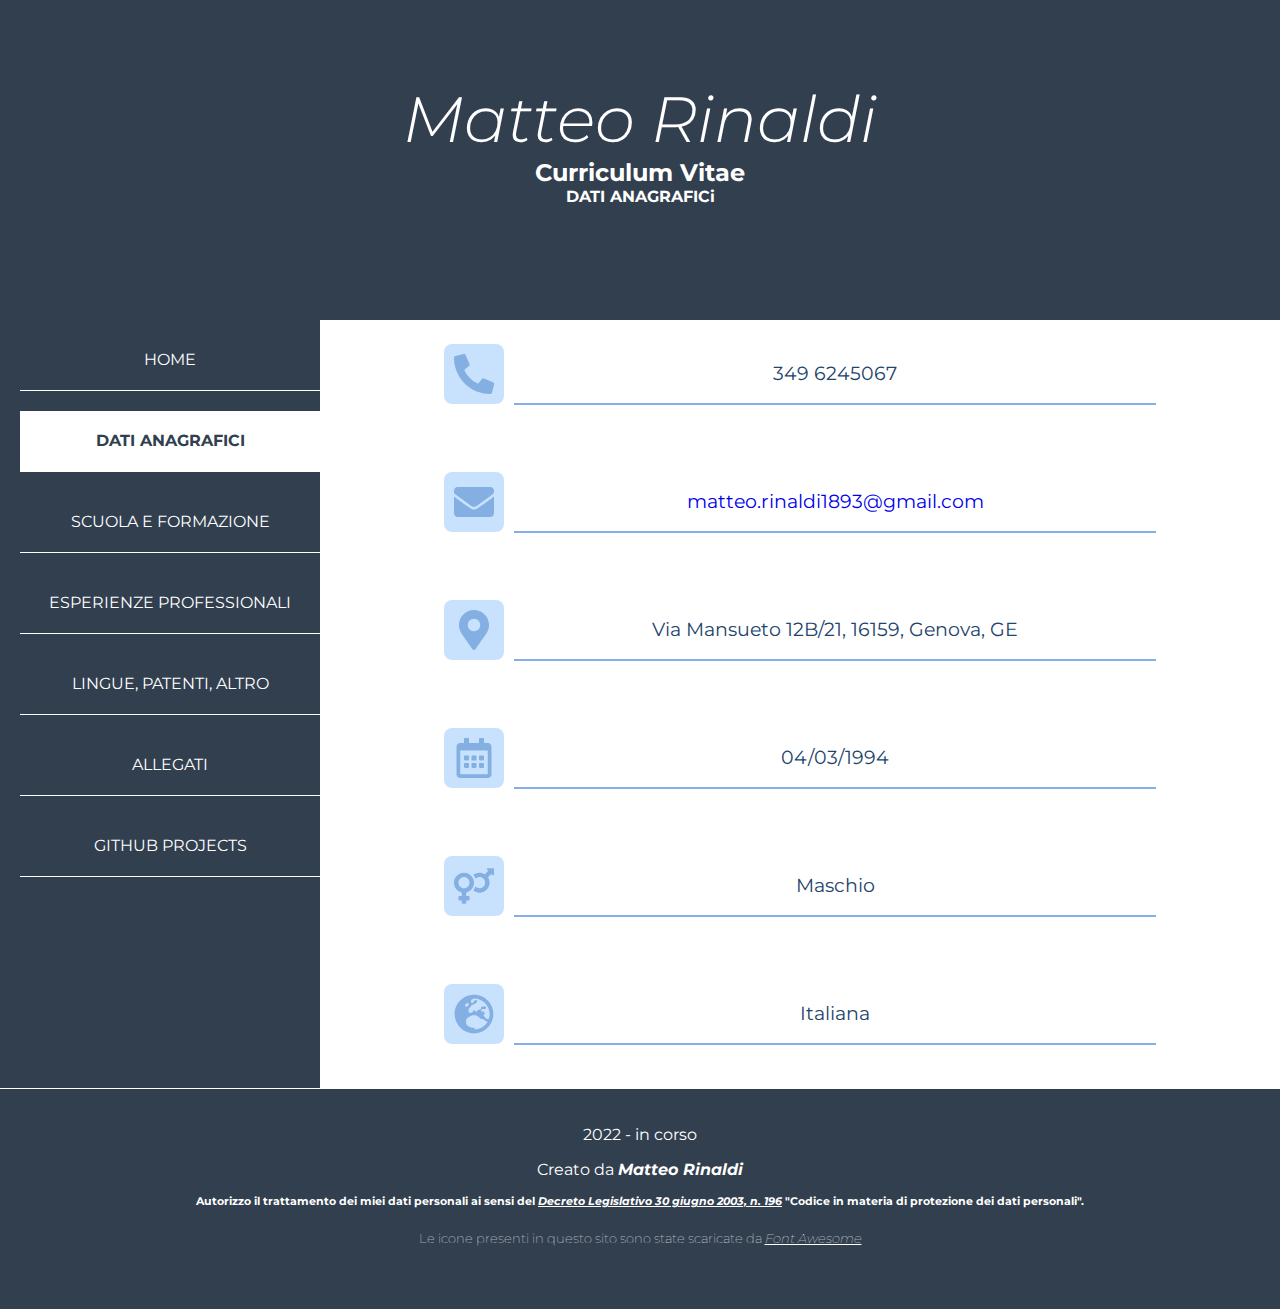
<file: datiAnagrafici.html>
<!DOCTYPE html>
<html lang='it'>

<head>
    <meta charset='UTF-8'>
    <meta http-equiv='X-UA-Compatible' content='IE=edge'>
    <meta name='viewport' content='width=device-width, initial-scale=1.0'>
    <link rel='shortcut icon' href='./icons/cv-icon-transparent.png' type='image/x-icon'>
    <title>Curriculum Matteo Rinaldi</title>
    <link rel="stylesheet" href="./css/style.css">
    <link rel="stylesheet" href="./css/styleMobile.css">
    <link rel="stylesheet" href="./css/styleAnagrafica.css">
    <link rel="stylesheet" href="./css/styleMobileAnagrafica.css">
</head>

<body>
    <div class='main-container'>
        <div class='header-div'>
            <h1 class='header-title'>Matteo Rinaldi</h1>
            <h2 class='header-subtitle'>Curriculum Vitae</h2>
            <h4>DATI ANAGRAFICi</h4>
        </div>
        <img class='menu-mobile-icon' src='./icons/best-icons/bars-solid.svg' onclick='myFunction();' alt=''>
        <div id='nav-menu-div' class='nav-menu-div'>
            <a class='menu-element' href='index.html'>HOME</a>
            <a class='menu-element-current' href='datiAnagrafici.html'>DATI ANAGRAFICI</a>
            <a class='menu-element' href='studiScolastici.html'>SCUOLA E FORMAZIONE</a>
            <a class='menu-element' href='esperienzeProfessionali.html'>ESPERIENZE PROFESSIONALI</a>
            <a class='menu-element' href='linguePatentialtro.html'>LINGUE, PATENTI, ALTRO</a>
            <a class="menu-element" href="allegati.html">ALLEGATI</a>
            <a class="menu-element" href="githubProjects.html">GITHUB PROJECTS</a>
        </div>
        <div class='content-div'>
            <div id='content-flex' class='content-flex'>

                <div id='data-item' class='data-item'>
                    <div id='icon-div' class='icon-div'>
                        <img id='icon-img' class='icon-img' src='./icons/best-icons/phone-alt-solid.svg' alt='Logo'>
                    </div>
                    <div id='data-div' class='data-div'>
                        <span id='data-text' class='data-text'>349 6245067</span>
                    </div>
                </div>

                <div id='data-item' class='data-item'>
                    <div id='icon-div' class='icon-div'>
                        <img id='icon-img' class='icon-img' src='./icons/best-icons/envelope-solid.svg' alt='Logo'>
                    </div>
                    <div id='data-div' class='data-div'>
                        <span id='data-text' class='data-text'>
                            <a class='mail-contact-link'href='mailto:matteo.rinaldi1893@gmail.com'>matteo.rinaldi1893@gmail.com</a>
                        </span>
                    </div>
                </div>

                <div id='data-item' class='data-item'>
                    <div id='icon-div' class='icon-div'>
                        <img id='icon-img' class='icon-img' src='./icons/best-icons/map-marker-alt-solid.svg'
                            alt='Logo'>
                    </div>
                    <div id='data-div' class='data-div'>
                        <span id='data-text' class='data-text'>Via Mansueto 12B/21, 16159, Genova, GE</span>
                    </div>
                </div>

                <div id='data-item' class='data-item'>
                    <div id='icon-div' class='icon-div'>
                        <img id='icon-img' class='icon-img' src='./icons/best-icons/calendar-alt-regular.svg'
                            alt='Logo'>
                    </div>
                    <div id='data-div' class='data-div'>
                        <span id='data-text' class='data-text'>04/03/1994</span>
                    </div>
                </div>

                <div id='data-item' class='data-item'>
                    <div id='icon-div' class='icon-div'>
                        <img id='icon-img' class='icon-img' src='./icons/best-icons/venus-mars-solid.svg' alt='Logo'>
                    </div>
                    <div id='data-div' class='data-div'>
                        <span id='data-text' class='data-text'>Maschio</span>
                    </div>
                </div>

                <div id='data-item' class='data-item'>
                    <div id='icon-div' class='icon-div'>
                        <img id='icon-img' class='icon-img' src='./icons/best-icons/globe-europe-solid.svg' alt='Logo'>
                    </div>
                    <div id='data-div' class='data-div'>
                        <span id='data-text' class='data-text'>Italiana</span>
                    </div>
                </div>

            </div>
        </div>
        <div class="footer-div">
            <p>
                2022 - in corso
            </p>
            <p style="margin-top: 0;">
                Creato da <strong><em>Matteo Rinaldi</em></strong>
            </p>
            <p style="margin-top: 15px;">
                <h6>
                    Autorizzo il trattamento dei miei dati personali ai sensi del 
                    <a href="https://web.camera.it/parlam/leggi/deleghe/03196dl.htm" target="_blank">Decreto Legislativo 30 giugno 2003, n. 196</a>
                    "Codice in materia di protezione dei dati personali".
                </h6>
                <h5 style="font-weight: 100;">
                    Le icone presenti in questo sito sono state scaricate da <a href="https://fontawesome.com/">Font Awesome</a>
                </h5>
            </p>
        </div>
    </div>
</body>
<script src='script.js'></script>
</html>
</file>
<file: css/style.css>
@import url('https://fonts.googleapis.com/css2?family=Montserrat:ital,wght@0,300;0,600;1,300&display=swap');

/*

font-family: 'Montserrat', sans-serif;

Colori:
        - Sfondo div: #323F4F
        - Icone: #84AFE3
        - Testo content div: #22436B

*/

html {
    height: 100%;
}

body {
    margin: 0px;
    height: 100%;
    font-family: 'Montserrat', sans-serif;
}

.menu-mobile-icon {
    display: none; 
}

.main-container {
    display: grid;
    grid-template-columns: 25% 75%;
    /* grid-template-rows: 2fr 3fr 1fr; */
    /* grid-template-rows: 25% 3fr 1fr; */
    /* grid-template-rows: 25% 65% 10%; */
    grid-template-rows: 320px 3fr 220px;
    grid-template-areas: "header header"
                         "menu content"
                         "footer footer";
    min-height: 100%;
}

.header-div {
    background-color: #323F4F;
    grid-area: header;
    padding: 80px;
    margin: 0px;
    color: white;
    text-align: center;
}

.header-title {
    font-size: 4em;
    font-weight: 300;
    font-style: italic;
    margin: 0px;
}

.nav-menu-div {
    background-color: #323F4F;
    grid-area: menu;
    min-height: 500px;
    height: 100%;
    text-align: center;
}

.menu-element {
    height: 40px;
    display: block;
    color: white;
    text-decoration: none;
    padding: 10px;
    margin-top: 10px;
    margin-bottom: 20px;
    margin-left: 20px;
    margin-right: 0px;
    align-items: center;
    line-height: 40px;
    border-bottom: 1px solid white;
}

.menu-element-current {
    height: 40px;
    display: block;
    background-color: white;
    color: #323F4F;
    text-decoration: none;
    padding: 10px;
    margin-top: 10px;
    margin-bottom: 20px;
    margin-left: 20px;
    margin-right: 0px;
    align-items: center;
    line-height: 40px;
    font-weight: bold;
    border-bottom: 1px solid white;
}

.menu-element:hover {
    background-color: white;
    color: #323F4F;
}

.content-div {
    background-color: white;
    grid-area: content;
    text-align: center;
    color: #22436B;
    display: flex;
    flex-wrap: wrap;
    justify-content: center;
    align-items: center;
}

.home-content-container {
    width: 100%;
    height: 100%;
    display: flex;
    align-items: center;
    /* background-color: orange; */
}

.home-content-photo {
    /* background-color: palegreen; */
    height: 80%;
    width: 40%;
    display: flex;
    align-items: center;
}

.photo-container {
    width: 261px;
    height: 350px;
    margin-left: auto;
    margin-right: auto;
    background-image: url(../icons/mia-foto.jpg);
    background-size: cover;
    background-position: center center;
    /* border: 1px solid black; */
}

.home-content-info {
    height: 80%;
    width: 60%;
    display: flex;
    align-items: center;
    /* border: 1px solid tomato; */
}

.study-name-vote {
    width: 90%;
    height: 90%;
    border: 4px solid #84AFE3;
    border-radius: 15px;
}

.study-name {
    width: 100%;
    height: 50%;
    /* border: 1px solid red; */
}

.study-name h1 {
    font-size: 50px;
}

.study-vote {
    height: 50%;
    /* border: 1px solid blue; */
}

.study-vote h2 {
    font-size: 80px;
    
    display: inline-block;
}

.study-vote h4 {
    font-size: 20px;
    display: inline-block;
}

h1, h2, h3, h4, h6 {
    margin: 0px;
}

.footer-div {
    background-color: #323F4F;
    grid-area: footer;
    padding: 20px;
    color: white;
    text-align: center;
    position: relative;
    top: 1px;
}

.footer-div a {
    color: white;
    font-style: italic;
}
</file>
<file: css/styleMobile.css>
@media (max-width: 480px) {
    html {
        height: 100%;
    }
    
    body {
        margin: 0px;
        height: 100%;
        font-family: 'Montserrat', sans-serif;
        display: flex;
        justify-content: center;
    }
    .main-container {
        display: grid;
        grid-template-columns: 100%;
        grid-template-rows: 25% auto 3fr 1fr;
        grid-template-areas: "header"
                             "menu"
                             "content"
                             "footer";
        min-height: 100%;
    }
    .header-div {
        background-color: #323F4F;
        grid-area: header;
        padding: 40px;
        margin: 0px;
        color: white;
        text-align: center;
    }
    .header-subtitle {
        font-size: 0.9em;
    }
    .menu-mobile-icon {
        display: inline-block;
        position: absolute;
        top: 10px;
        left: 10px;
        width: 30px;
    }
    .header-title {
        font-size: 2em;
        font-weight: 300;
        font-style: italic;
        margin: 0px;
    }
    .nav-menu-div {
        display: none;
        grid-area: menu;
        min-height: 570px;
        height: 100%;
    }
    .menu-element {
        margin-right: 20px;
    }
    .menu-element-current {
        margin-right: 20px;
    }
    .content-div {
        grid-area: content;
    }
    .home-content-container {
        display: flex;
        flex-direction: column;
        justify-content: center;
    }

    .study-name h1 {
        font-size: 2em;
    }
    .study-vote h2 {
        font-size: 40px;
        
        display: inline-block;
    }
    
    .study-vote h4 {
        font-size: 15px;
        display: inline-block;
    }
    .study-name-vote {
        width: 100%;
        height: auto;
        margin-top: 30px;
        margin-bottom: 30px;
    }
    .home-content-photo {
        width: 80%;
    }
    .home-content-info {
        width: 90%;
    }
    h6 {
        margin-bottom: 20px;
    }
    .footer-div {
        background-color: #323F4F;
        grid-area: footer;
        padding: 30px;
        color: white;
        text-align: center;
        position: relative;
        top: 1px;
    }

    
}
</file>
<file: css/styleAnagrafica.css>
.content-flex {
    width: 90%;
    height: 95%;
    display: flex;
    flex-wrap: wrap;
    justify-content: center;
    /* background-color: aqua; */
}

.data-item {
    width: 100%;
    height: 60px;
    min-width: 100px;
    /* display: block; */
    margin-left: 0;
    margin-right: 0;
    margin-top: 0;
    margin-bottom: 60px;
    padding: 4px;
    display: flex;
    flex-wrap: wrap;
    justify-content: center;
    align-items: center;
}

.icon-div {
    width: 60px;
    height: 100%;
    display: flex;
    flex-wrap: wrap;
    justify-content: center;
    align-items: center;
    margin-right: 10px;
    border-radius: 8px;
    background-color: #C8E2FD;
}

.icon-div img {
    width: 40px;
    height: 40px;
}

.data-div {
    width: 75%;
    height: 100%;
    border-bottom: 2px solid #84AFE3;
    text-align: center;
    font-size: 1.2em;
    display: flex;
    flex-wrap: wrap;
    justify-content: center;
    align-items: center;
    flex-wrap: wrap;
}

.mail-contact-link {
    text-decoration: none;
}
</file>
<file: css/styleMobileAnagrafica.css>
@media (max-width: 480px) {
    .content-flex {
        height: 100%;
        display: flex;
        justify-content: center;
        margin-top: 20px;
    }
    .data-item {
        width: 90%;
        min-width: 100px;
    }
    .icon-div {
        width: 20%;
    }
    .icon-div img {
        width: 90%;
    }
    .data-div {
        width: 70%;
    }

    .data-text {
        font-size: 2vmax;
    }
}
</file>
